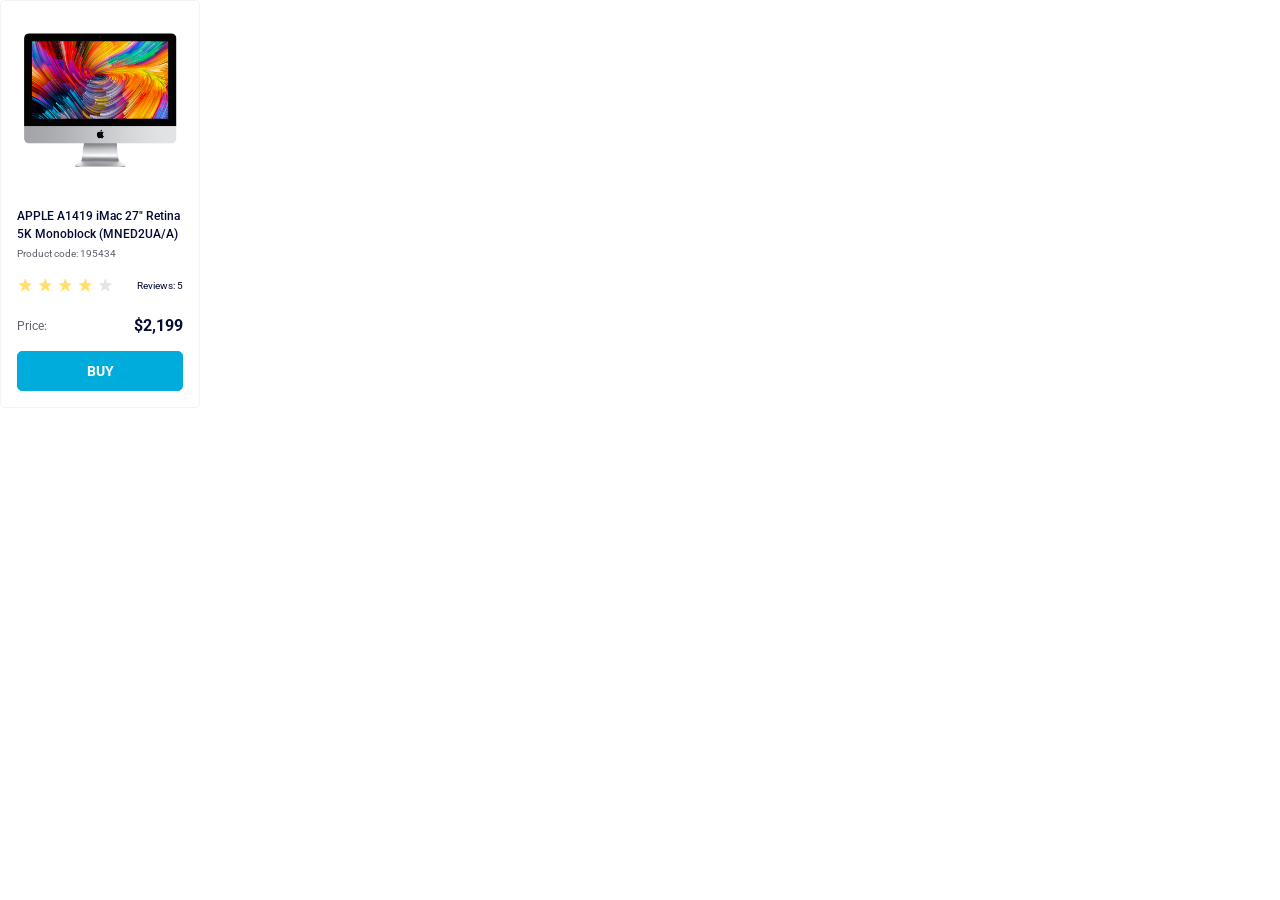
<file: index.html>
<!doctype html>
<html lang="en">
  <head>
    <meta charset="UTF-8">
    <meta name="viewport" content="width=device-width, initial-scale=1.0">
    <title>Product cards</title>
    <link rel="stylesheet" href="/index.e378193d.css">
    <link rel="preconnect" href="https://fonts.googleapis.com">
    <link rel="preconnect" href="https://fonts.gstatic.com">
    <link href="https://fonts.googleapis.com/css2?family=Roboto:wght@100..900&display=swap" rel="stylesheet">
  </head>
  <body>
    <div class="card" data-qa="card">
      <img src="/imac.d0e0225a.jpeg" alt="Product image" class="card__image">
      <p class="card__title">
        APPLE A1419 iMac 27" Retina 5K Monoblock (MNED2UA/A)
      </p>
      <span class="card__code">Product code: 195434</span>
      <div class="card__review">
        <div class="stars stars--4">
          <span class="stars__star"></span>
          <span class="stars__star"></span>
          <span class="stars__star"></span>
          <span class="stars__star"></span>
          <span class="stars__star"></span>
        </div>
        <span class="card__review-quantity">Reviews: 5</span>
      </div>
      <div class="card__price-block">
        <span class="card__price-label">Price:</span>
        <span class="card__price">$2,199</span>
      </div>
      <a class="card__button" data-qa="hover">
        Buy
      </a>
    </div>
  <script src="/layout_product-cards.59712999.js"></script></body>
</html>
</file>
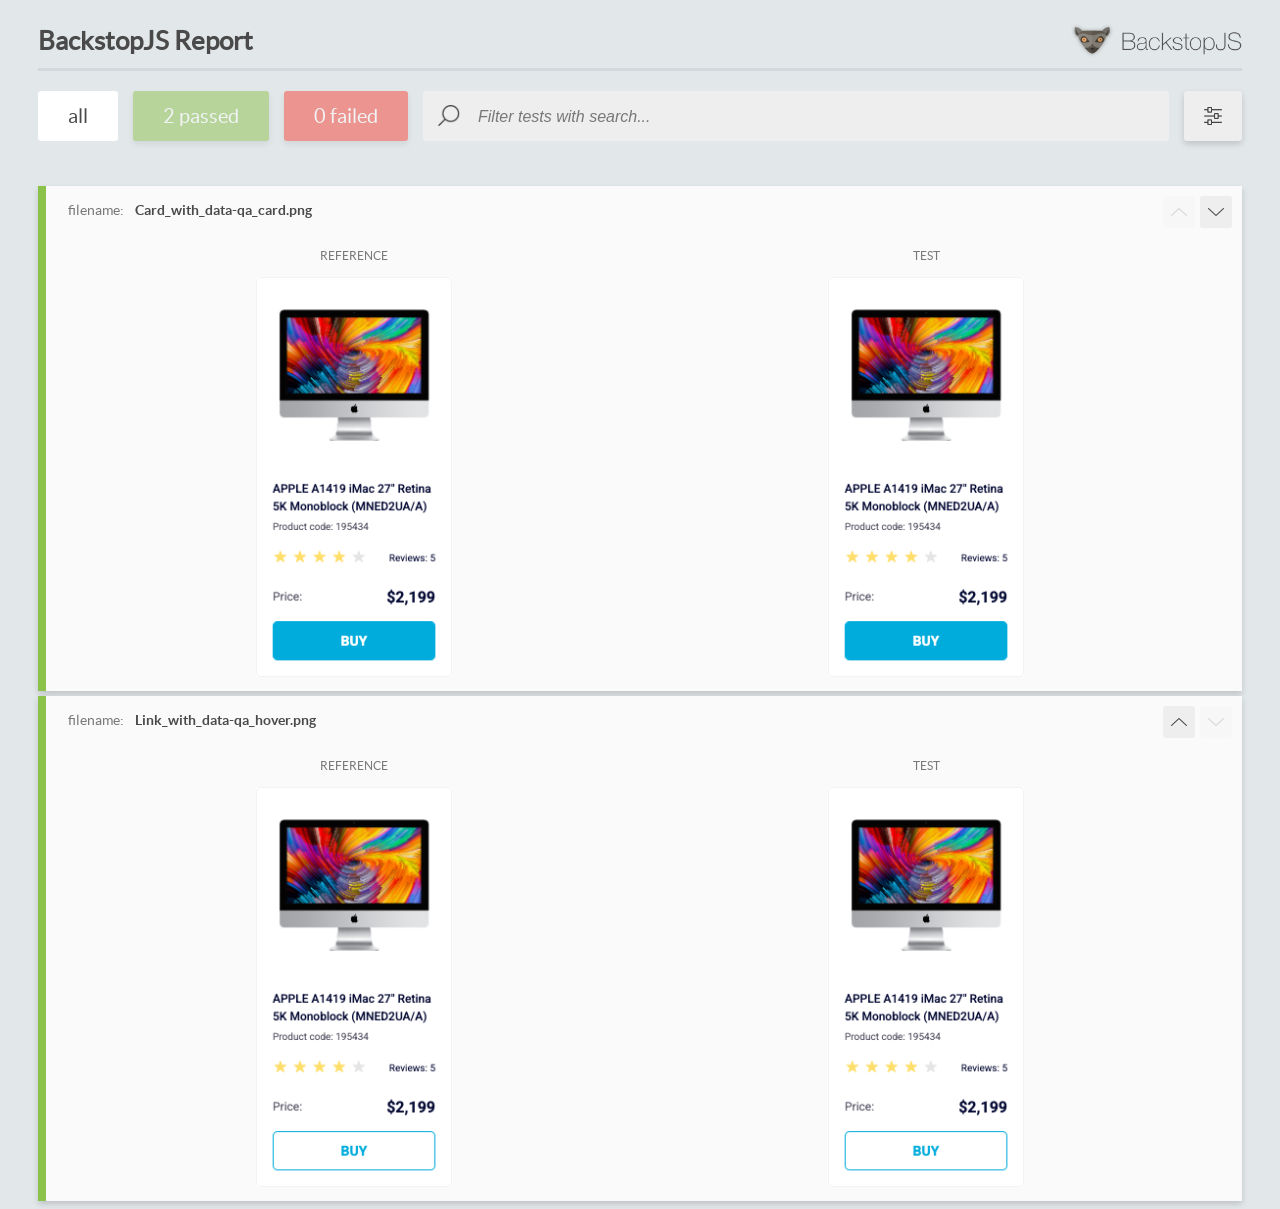
<file: report/html_report/index.html>
<!DOCTYPE html>
<html>
  <head>
    <meta charset="utf-8">
    <!-- Disable Cache -->
    <meta http-equiv="Cache-Control" content="no-cache, no-store, must-revalidate">
    <meta http-equiv="Pragma" content="no-cache">
    <meta http-equiv="Expires" content="0">

    <title>BackstopJS Report</title>

    <style>
      @font-face {
          font-family: 'latoregular';
          src: url('./assets/fonts/lato-regular-webfont.woff2') format('woff2'),
              url('./assets/fonts/lato-regular-webfont.woff') format('woff');
          font-weight: 400;
          font-style: normal;
      }
      @font-face {
          font-family: 'latobold';
          src: url('./assets/fonts/lato-bold-webfont.woff2') format('woff2'),
              url('./assets/fonts/lato-bold-webfont.woff') format('woff');
          font-weight: 700;
          font-style: normal;
      }

      .ReactModal__Body--open {
          overflow: hidden;
      }
      .ReactModal__Body--open .header {
        display: none;
      }

    </style>
  </head>
  <body style="background-color: #E2E7EA">
    <div id="root">

    </div>
    <script>
      function report (report) { // eslint-disable-line no-unused-vars
        window.tests = report;
      }
    </script>
    <script src="config.js"></script>
    <script src="index_bundle.js"></script>
  </body>
</html>
</file>
<file: index.e378193d.css>
.card {
  box-sizing: border-box;
  border: 1px solid #f3f3f3;
  border-radius: 5px;
  flex-direction: column;
  width: 200px;
  padding: 32px 16px 16px;
  display: flex;
}

.card__image {
  width: 160px;
  height: 134px;
  margin: auto;
}

.card__title {
  color: #060b35;
  margin: 40px auto 4px;
  font-family: Roboto, sans-serif;
  font-size: 12px;
  font-weight: 500;
  line-height: 18px;
}

.card__code {
  color: #616070;
  margin-bottom: 16px;
  font-family: Roboto, sans-serif;
  font-size: 10px;
  font-weight: 400;
  line-height: 14px;
}

.card__review {
  justify-content: space-between;
  align-items: center;
  margin-bottom: 24px;
  display: flex;
}

.card__review-quantity {
  color: #060b35;
  align-self: flex-end;
  font-family: Roboto, sans-serif;
  font-size: 10px;
  font-weight: 400;
  line-height: 14px;
}

.card__price-block {
  justify-content: space-between;
  align-items: center;
  margin-bottom: 16px;
  display: flex;
}

.card__price-label {
  color: #616070;
  font-family: Roboto, sans-serif;
  font-size: 12px;
  font-weight: 400;
  line-height: 18px;
}

.card__price {
  color: #060b35;
  font-family: Roboto, sans-serif;
  font-size: 16px;
  font-weight: 700;
  line-height: 18px;
}

.card__button {
  text-transform: uppercase;
  color: #fff;
  box-sizing: border-box;
  cursor: pointer;
  background-color: #00acdc;
  border: 1px solid #00acdc;
  border-radius: 5px;
  justify-content: center;
  align-items: center;
  height: 40px;
  font-family: Roboto, sans-serif;
  font-size: 14px;
  font-weight: 700;
  line-height: 18px;
  display: flex;
}

.card__button:hover {
  color: #00acdc;
  background-color: #fff;
}

.stars {
  align-items: center;
  display: flex;
}

.stars__star {
  background: url("star.fa806e3c.svg") 50% no-repeat;
  width: 16px;
  height: 16px;
  margin-right: 4px;
}

.stars__star:last-child {
  margin: 0;
}

.stars--5__star, .stars--1 .stars__star:nth-child(-n+1), .stars--2 .stars__star:nth-child(-n+2), .stars--3 .stars__star:nth-child(-n+3), .stars--4 .stars__star:nth-child(-n+4) {
  background-image: url("star-active.2be54011.svg");
}

body {
  margin: 0;
}
/*# sourceMappingURL=index.e378193d.css.map */
</file>
